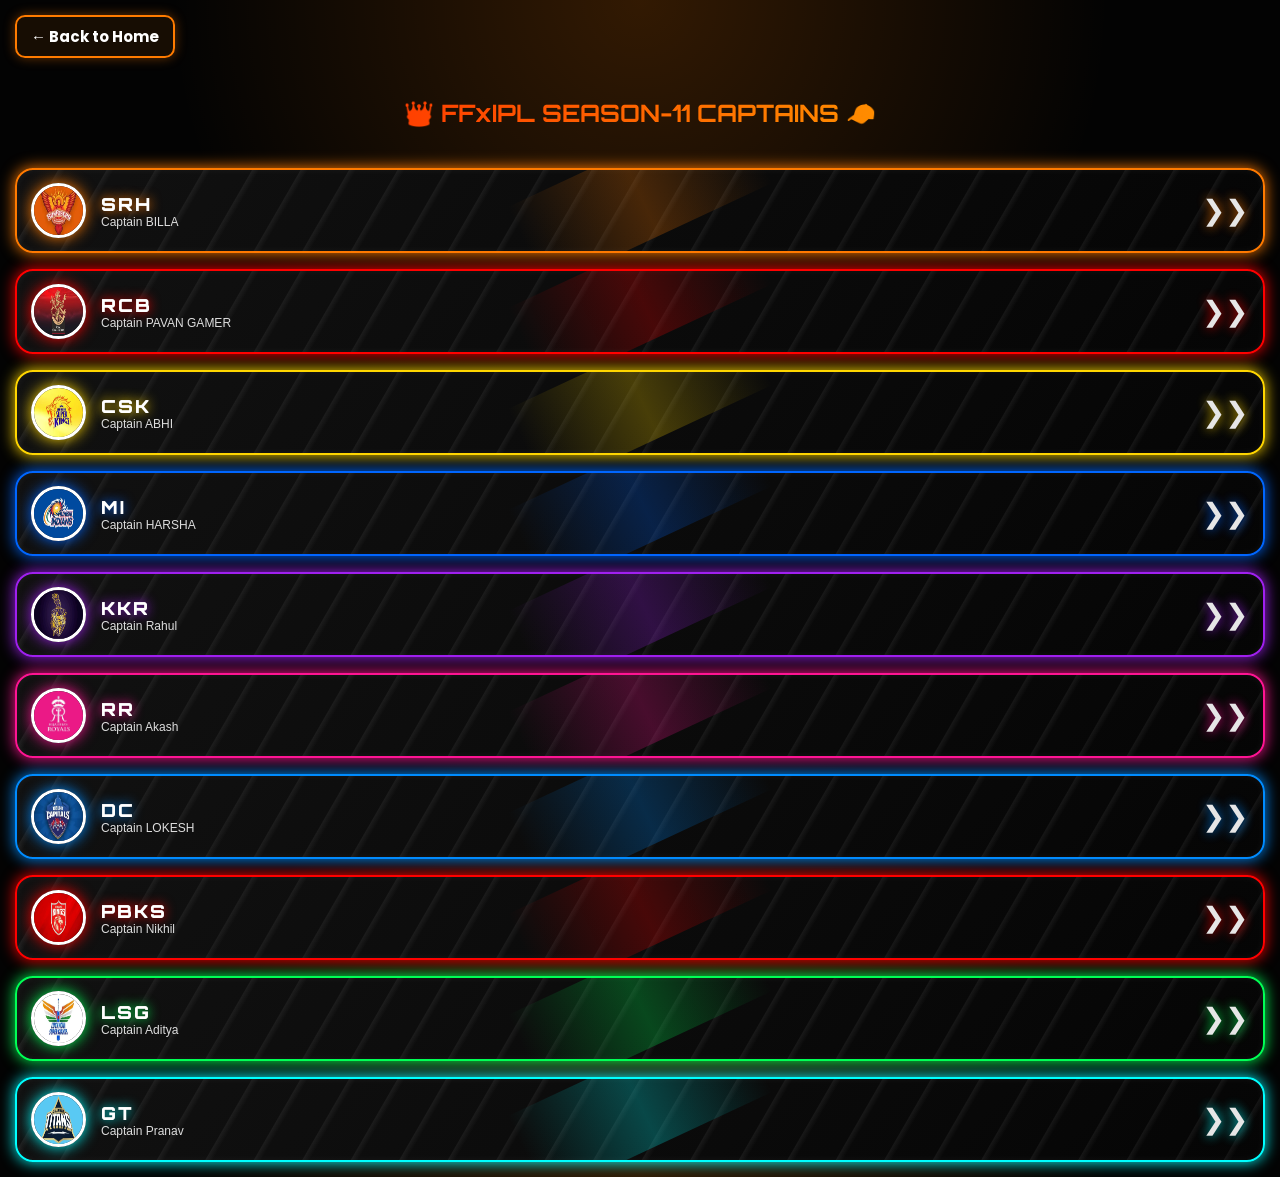
<file: captains.html>
<!DOCTYPE html>
<html lang="en">
<head>

<link href="https://fonts.googleapis.com/css2?family=Orbitron:wght@600&display=swap" rel="stylesheet">

<meta charset="UTF-8">
<meta name="viewport" content="width=device-width, initial-scale=1.0">

<title>Captains - FREEFIREXIPL</title>

<link rel="preconnect" href="https://fonts.googleapis.com">
<link rel="preconnect" href="https://fonts.gstatic.com" crossorigin>

<link href="https://fonts.googleapis.com/css2?family=Orbitron:wght@400;700;900&family=Poppins:wght@400;500&display=swap" rel="stylesheet">
<style>

*{
    margin:0;
    padding:0;
    box-sizing:border-box;
}

body{
    background:
    radial-gradient(circle at top,#ff7b0030,transparent 35%),
    radial-gradient(circle at bottom,#ff7b0030,transparent 35%),
    #030303;
    color:white;
    font-family:Arial,sans-serif;
    padding:15px;
}

/* Back Button */
.back-btn{
    display:inline-flex;
    align-items:center;
    gap:8px;
    color:white;
    text-decoration:none;
    font-weight:700;
    font-family:'Poppins';
    font-size:15px;
    padding:8px 14px;
    border:2px solid #ff7b00;
    border-radius:10px;
    background:rgba(255,123,0,.08);
    box-shadow:0 0 12px rgba(255,123,0,.4);
}

/* Heading */
.captains-heading{
    text-align:center;
    font-family:'Audiowide', sans-serif;
    font-size:22px;
    font-weight:400;
    margin:20px 0;
    color:white;
    letter-spacing:2px;
    text-transform:uppercase;
    text-shadow:
        0 0 6px #ff7b00,
        0 0 12px #ff7b00;
}

/* List */
.captains-list{
    display:flex;
    flex-direction:column;
    gap:16px;
}

/* Cards */
.captain-item{
    height:85px;
    display:flex;
    align-items:center;
    gap:15px;
    padding:10px 14px;
    position:relative;
    overflow:hidden;
    border-radius:18px;
    background:linear-gradient(135deg,#111,#050505);
    border:2px solid var(--team);
    box-shadow:
        0 0 15px var(--team),
        inset 0 0 8px rgba(255,255,255,.05);
    transition:.3s ease;
}

/* Background stripes */
.captain-item::before{
    content:"";
    position:absolute;
    inset:0;
    background:
    repeating-linear-gradient(
        120deg,
        transparent 0px,
        transparent 35px,
        rgba(255,255,255,.06) 36px,
        transparent 42px
    );
}

/* Glow streak */
.captain-item::after{
    content:"";
    position:absolute;
    width:250px;
    height:90px;
    left:40%;
    top:-20px;
    background:
    linear-gradient(
        90deg,
        transparent,
        var(--team),
        transparent
    );
    transform:rotate(-25deg);
    opacity:.25;
}

/* Hover */
.captain-item:hover{
    transform:translateY(-3px);
    box-shadow:
        0 0 20px var(--team),
        0 0 40px var(--team);
}

/* Team image */
.captain-item img{
    width:55px;
    height:55px;
    border-radius:50%;
    border:3px solid white;
    z-index:3;
    box-shadow:0 0 15px var(--team);
}

/* Text */
.captain-item div{
    z-index:3;
}

.team-name{
    font-size:18px;
    font-family:'Orbitron';
    font-weight:900;
    letter-spacing:2px;
    color:white;
    text-shadow:0 0 12px var(--team);
}

.captain-name{
    font-size:12px;
    color:#ddd;
}

/* Arrow */
.captain-item span{
    position:absolute;
    right:15px;
    font-size:28px;
    color:white;
    opacity:.9;
    text-shadow:0 0 12px var(--team);
}

/* Team Colors */
.srh{ --team:#ff7a00; }
.rcb{ --team:#ff0000; }
.csk{ --team:#ffd600; }
.mi{ --team:#0066ff; }
.kkr{ --team:#a020f0; }
.rr{ --team:#ff1493; }
.dc{ --team:#008cff; }
.pbks{ --team:#ff0000; }
.lsg{ --team:#00ff55; }
.gt{ --team:#00ffff; }

</style>



</head>

<body>

<a href="index.html" class="back-btn">← Back to Home</a>

<h2 style="
    display:block; padding-top:40px; padding-bottom:40px; text-align:center;
    font-family: 'Orbitron', sans-serif;
    text-align:center;
    font-size:24px;
    background: linear-gradient(90deg, #ff0000, #ffcc00);
    -webkit-background-clip: text;
    -webkit-text-fill-color: transparent;
">
👑 FFxIPL SEASON-11 CAPTAINS 🧢
</h2>


<div class="captains-list">

    <div class="captain-item srh">
    <img src="images/srh.webp">
    <div>
        <div class="team-name">SRH</div>
        <div class="captain-name">Captain BILLA</div>
    </div>
    <span>❯❯</span>
</div>

<div class="captain-item rcb">
    <img src="images/rcb.webp">
    <div>
        <div class="team-name">RCB</div>
        <div class="captain-name">Captain PAVAN GAMER</div>
    </div>
    <span>❯❯</span>
</div>

<div class="captain-item csk">
    <img src="images/csk.webp">
    <div>
        <div class="team-name">CSK</div>
        <div class="captain-name">Captain ABHI</div>
    </div>
    <span>❯❯</span>
</div>

<div class="captain-item mi">
    <img src="images/mi.jpg">
    <div>
        <div class="team-name">MI</div>
        <div class="captain-name">Captain HARSHA</div>
    </div>
    <span>❯❯</span>
</div>

<div class="captain-item kkr">
    <img src="images/kkr.webp">
    <div>
        <div class="team-name">KKR</div>
        <div class="captain-name">Captain Rahul</div>
    </div>
    <span>❯❯</span>
</div>

<div class="captain-item rr">
    <img src="images/rrrr.jpeg">
    <div>
        <div class="team-name">RR</div>
        <div class="captain-name">Captain Akash</div>
    </div>
    <span>❯❯</span>
</div>

<div class="captain-item dc">
    <img src="images/dc.webp">
    <div>
        <div class="team-name">DC</div>
        <div class="captain-name">Captain LOKESH</div>
    </div>
    <span>❯❯</span>
</div>

<div class="captain-item pbks">
    <img src="images/pbks.webp">
    <div>
        <div class="team-name">PBKS</div>
        <div class="captain-name">Captain Nikhil</div>
    </div>
    <span>❯❯</span>
</div>

<div class="captain-item lsg">
    <img src="images/lsg.webp">
    <div>
        <div class="team-name">LSG</div>
        <div class="captain-name">Captain Aditya</div>
    </div>
    <span>❯❯</span>
</div>

<div class="captain-item gt">
    <img src="images/gt.webp">
    <div>
        <div class="team-name">GT</div>
        <div class="captain-name">Captain Pranav</div>
    </div>
    <span>❯❯</span>
</div>
</div>

</body>
</html>
</file>
